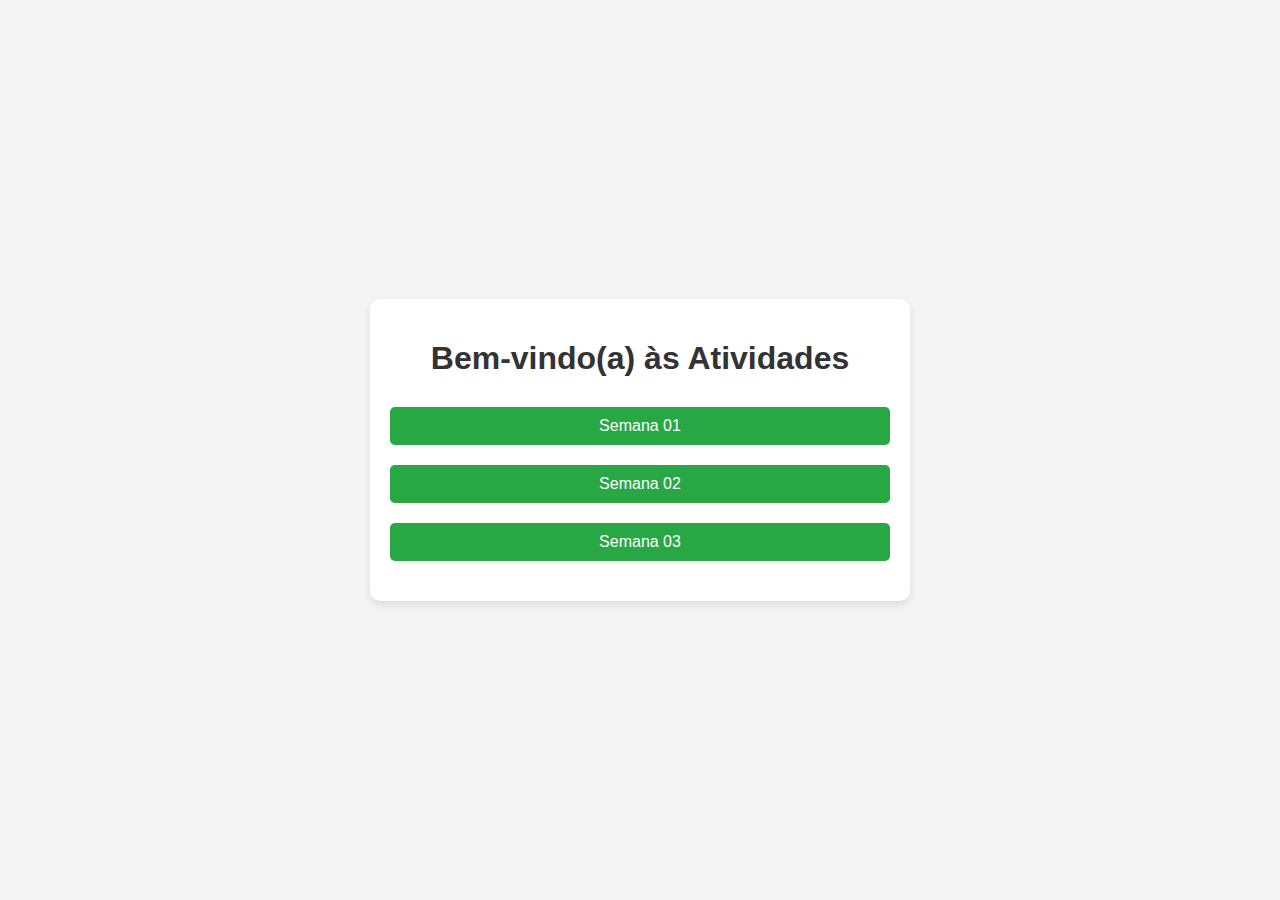
<file: index.html>
<!DOCTYPE html>
<html lang="pt-br">
<head>
    <meta charset="UTF-8">
    <meta name="viewport" content="width=device-width, initial-scale=1.0">
    <title>Atividades Lab. Engenharia de Software</title>
    <link rel="stylesheet" href="styles.css">
</head>
<body>
    <div class="container">
        <h1>Bem-vindo(a) às Atividades</h1>
        <div class="button-container">
            <a href="Semana_01/index.html" class="btn"> Semana 01</a>
            <a href="Semana_02/index.html" class="btn"> Semana 02</a>
            <a href="Semana_03/index.html" class="btn"> Semana 03</a>
        </div>
    </div>
</body>
</html>
</file>
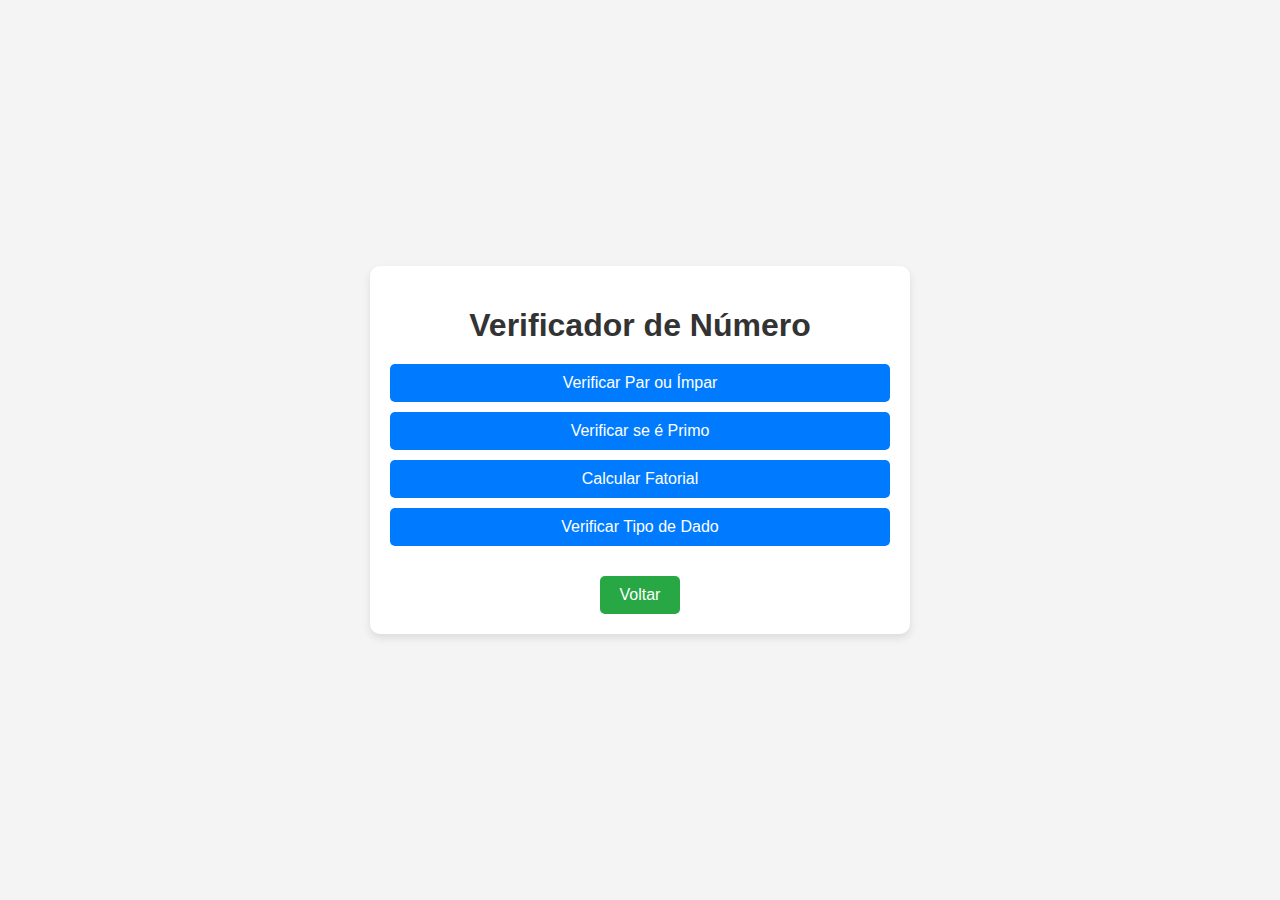
<file: Semana_01/index.html>
<!DOCTYPE html>
<html lang="pt-BR">
<head>
    <meta charset="UTF-8">
    <meta name="viewport" content="width=device-width, initial-scale=1.0">
    <title>Verificador de Número</title>
    <link rel="stylesheet" href="../styles.css">
    <script defer src="script.js"></script>
</head>
<body>
    <div class="container">
        <h1>Verificador de Número</h1>
        <div class="button-container">
            <button onclick="verificarParImpar()">Verificar Par ou Ímpar</button>
            <button onclick="verificarPrimo()">Verificar se é Primo</button>
            <button onclick="calcularFatorial()">Calcular Fatorial</button>
            <button onclick="verificarTipoDado()">Verificar Tipo de Dado</button>
        </div>
        <a href="../index.html" class="btn">Voltar</a>
    </div>
</body>
</html>
</file>
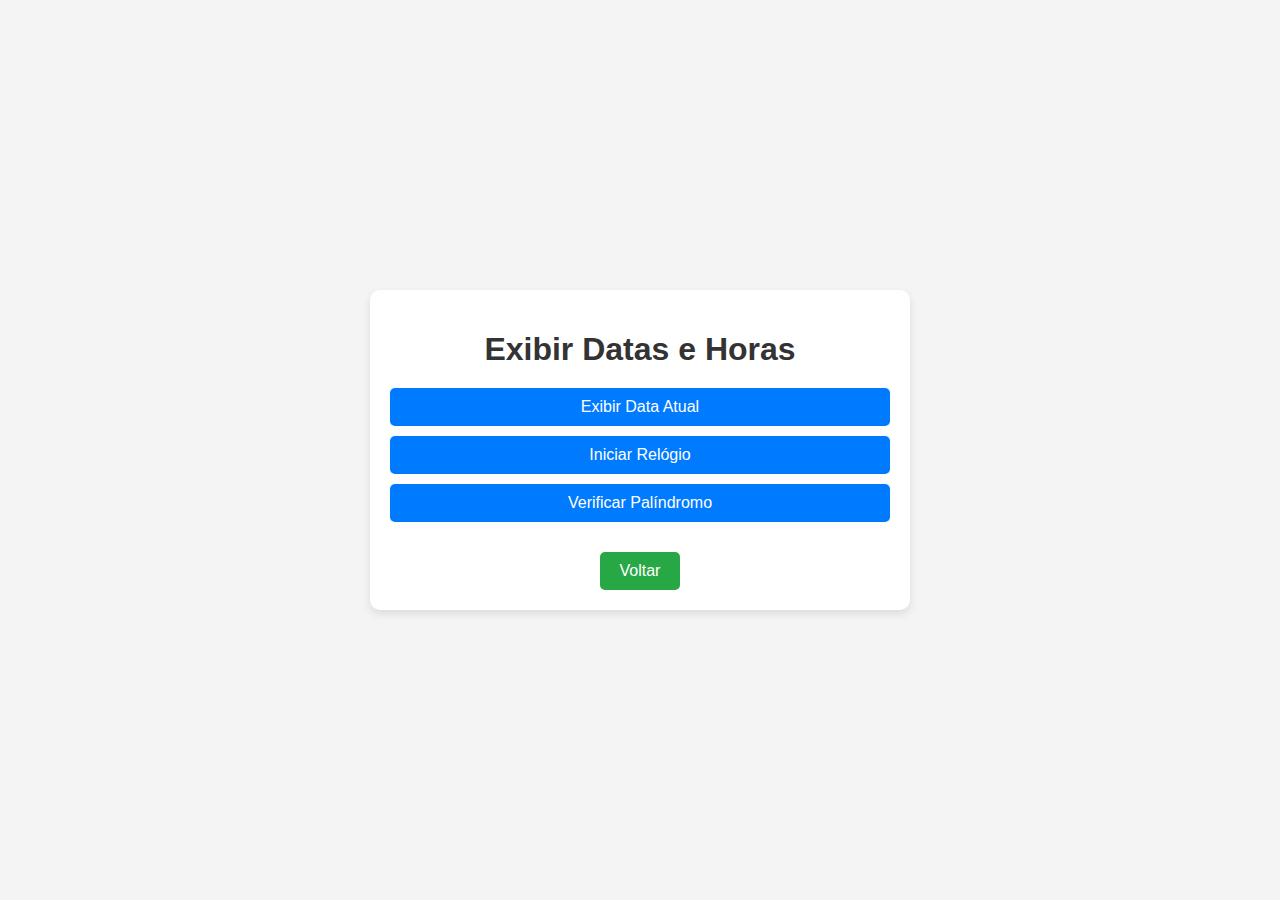
<file: Semana_02/index.html>
<!DOCTYPE html>
<html lang="pt-BR">
<head>
    <meta charset="UTF-8">
    <meta name="viewport" content="width=device-width, initial-scale=1.0">
    <title>Exibir Datas/Horas</title>
    <link rel="stylesheet" href="../styles.css">
    <script defer src="../Semana_02/script.js"></script>
</head>
<body>
    <div class="container">
        <h1>Exibir Datas e Horas</h1>
        <div class="button-container">
            <button onclick="exibirDataAtual()">Exibir Data Atual</button>
            <button onclick="iniciarRelogio()">Iniciar Relógio</button>
            <button onclick="verificarPalindromo()">Verificar Palíndromo</button>
        </div>
            
                <div id="relogio" class="relogio"></div>
            
        
        <a href="../index.html" class="btn">Voltar</a>
    </div>
</body>
</html>
</file>
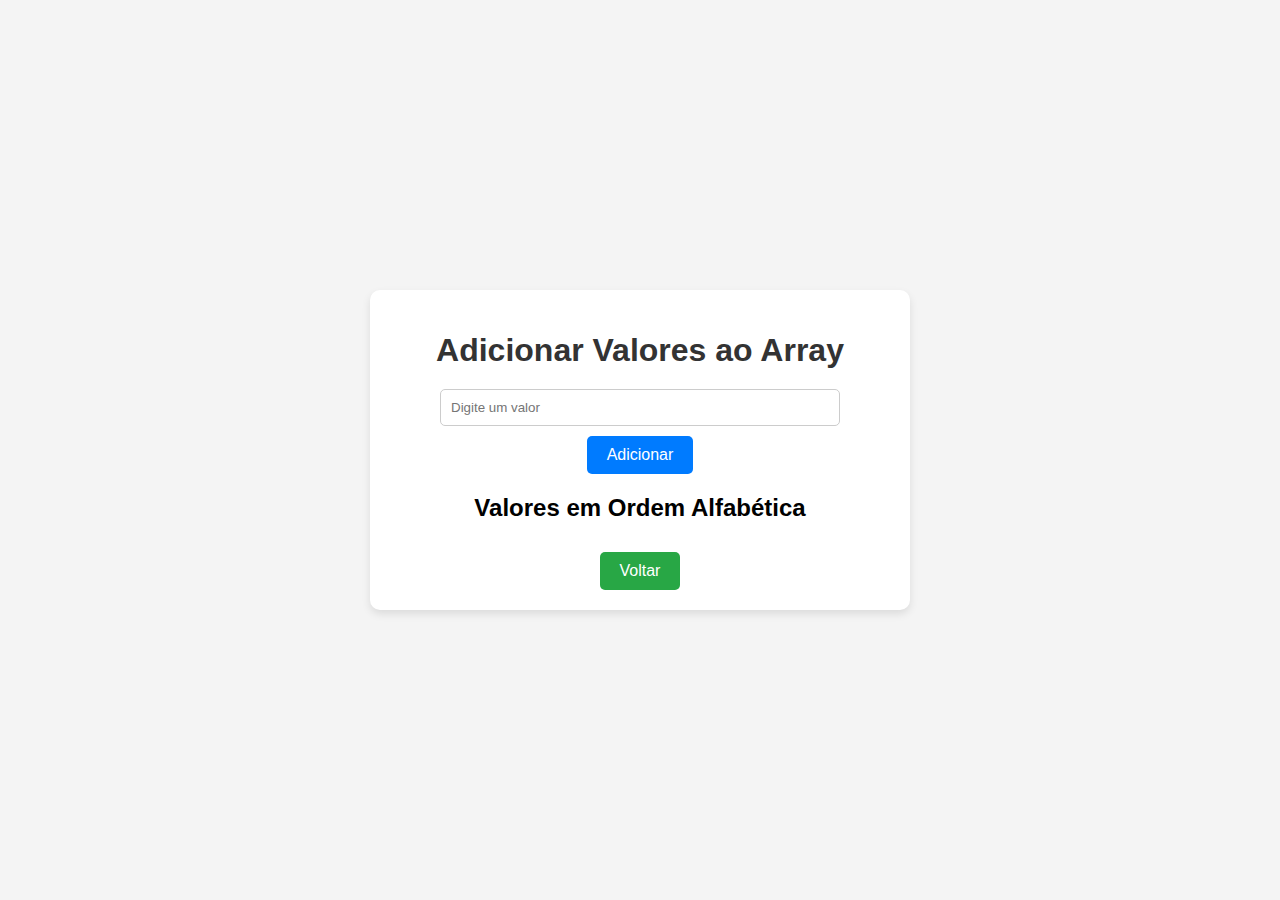
<file: Semana_03/index.html>
<!DOCTYPE html>
<html lang="pt-BR">
<head>
    <meta charset="UTF-8">
    <meta name="viewport" content="width=device-width, initial-scale=1.0">
    <title>Array Dinâmico</title>
    <link rel="stylesheet" href="../styles.css">
    <script defer src="../Semana_03/script.js"></script>
</head>
<body>
    <div class="container">
        <h1>Adicionar Valores ao Array</h1>
        <form id="formulario">
            <input type="text" id="valor" placeholder="Digite um valor" required>
            <button type="submit">Adicionar</button>
        </form>
        <h2>Valores em Ordem Alfabética</h2>
        <ol id="listaOrdenada"></ol>
        <a href="../index.html" class="btn">Voltar</a>
    </div>
</body>
</html>
</file>
<file: styles.css>
body {
    font-family: Arial, sans-serif;
    margin: 0;
    padding: 0;
    background-color: #f4f4f4;
    display: flex;
    justify-content: center;
    align-items: center;
    height: 100vh;
}


.container {
    text-align: center;
    background-color: #fff;
    padding: 20px;
    border-radius: 10px;
    box-shadow: 0 4px 8px rgba(0, 0, 0, 0.1);
    max-width: 500px;
    width: 100%;
}


h1 {
    color: #333;
    margin-bottom: 20px;
}


.button-container {
    display: flex;
    flex-direction: column;
    gap: 10px;
    margin-bottom: 20px; 
}

button {
    background-color: #007BFF;
    color: #fff;
    border: none;
    padding: 10px 20px;
    font-size: 16px;
    border-radius: 5px;
    cursor: pointer;
    transition: background-color 0.3s ease;
}

button:hover {
    background-color: #0056b3;
}

a.btn {
    display: inline-block;
    background-color: #28a745;
    color: white;
    padding: 10px 20px;
    text-decoration: none;
    border-radius: 5px;
    transition: background-color 0.3s ease;
    margin-top: 10px; 
}

a.btn:hover {
    background-color: #218838;
}

form {
    margin-bottom: 20px;
    display: flex;
    flex-direction: column;
    align-items: center;
}

input[type="text"] {
    width: 100%;
    max-width: 400px; /* Limita a largura máxima */
    padding: 10px;
    margin-bottom: 10px;
    border-radius: 5px;
    border: 1px solid #ccc;
    box-sizing: border-box;

}


@media (max-width: 500px) {
    .container {
        padding: 15px;
    }
    
    button {
        padding: 10px;
        font-size: 14px;
    }
}
</file>
